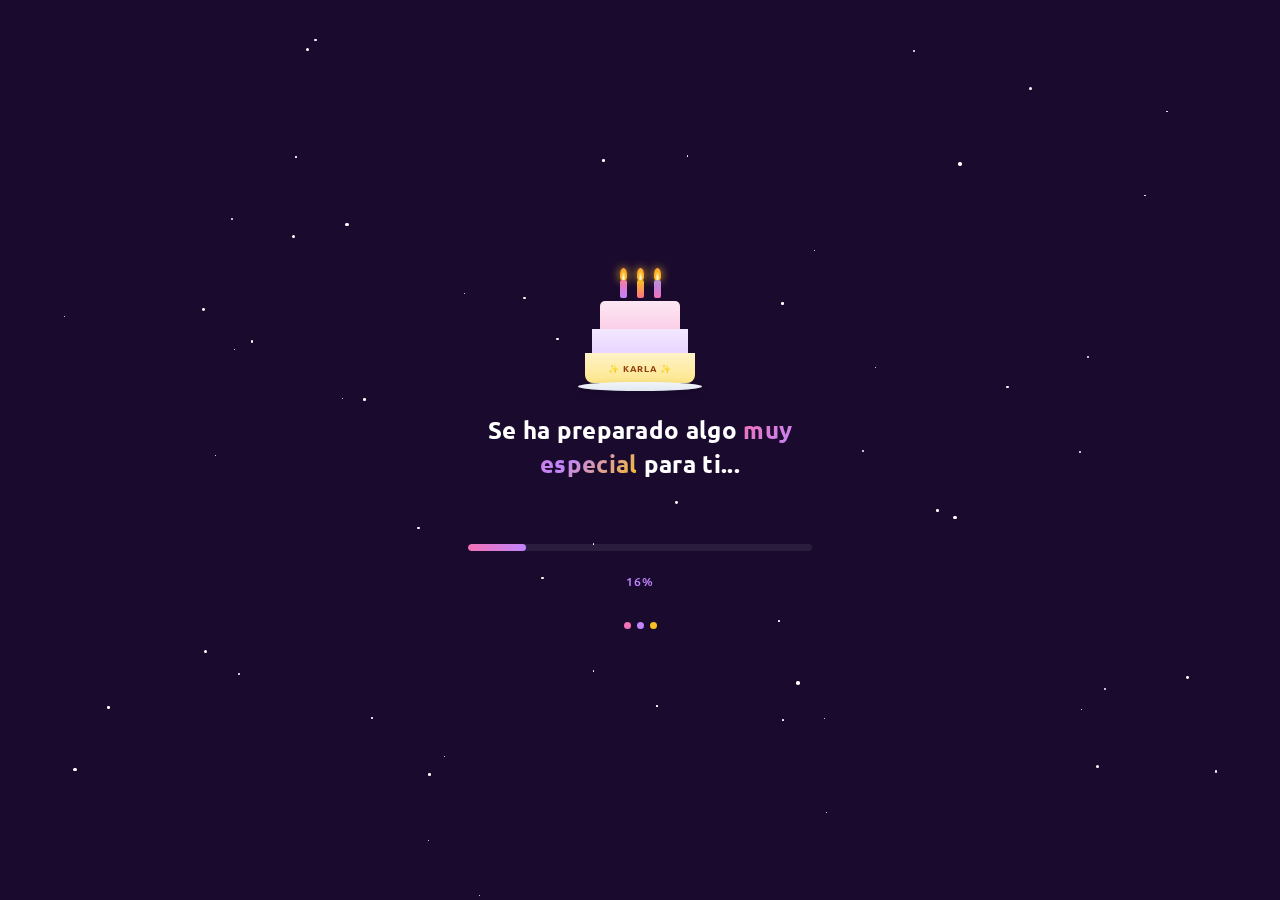
<file: index.html>
<!DOCTYPE html>
<html lang="es">
<head>
  <meta charset="UTF-8" />
  <meta name="viewport" content="width=device-width, initial-scale=1.0, maximum-scale=1.0" />
  <title>Preparando algo especial... ✨</title>
  <link href="https://fonts.googleapis.com/css2?family=Ubuntu:wght@300;400;500;700&display=swap" rel="stylesheet" />
  <style>
    *, *::before, *::after { box-sizing: border-box; margin: 0; padding: 0; }

    body {
      min-height: 100dvh;
      background: #1a0a2e;
      display: flex;
      flex-direction: column;
      align-items: center;
      justify-content: center;
      font-family: 'Ubuntu', sans-serif;
      overflow: hidden;
      position: relative;
    }

    /* ── ESTRELLAS FONDO ── */
    .estrellas {
      position: fixed;
      inset: 0;
      pointer-events: none;
      z-index: 0;
    }
    .estrella {
      position: absolute;
      background: white;
      border-radius: 50%;
      animation: twinkle ease-in-out infinite;
    }
    @keyframes twinkle {
      0%, 100% { opacity: 0.2; transform: scale(1); }
      50%       { opacity: 1;   transform: scale(1.4); }
    }

    /* ── CONFETTI CAYENDO ── */
    .confetti-wrap {
      position: fixed;
      inset: 0;
      pointer-events: none;
      z-index: 0;
      overflow: hidden;
    }
    .confetti-wrap span {
      position: absolute;
      top: -12px;
      width: 7px; height: 7px;
      border-radius: 50%;
      animation: caer linear infinite;
      opacity: 0.8;
    }
    .confetti-wrap span:nth-child(1)  { left:4%;  background:#f472b6; animation-duration:5s;   animation-delay:0s;    width:5px; height:5px; border-radius:0; }
    .confetti-wrap span:nth-child(2)  { left:13%; background:#c084fc; animation-duration:6s;   animation-delay:.7s;   width:8px; height:4px; }
    .confetti-wrap span:nth-child(3)  { left:22%; background:#fbbf24; animation-duration:4.2s; animation-delay:1.1s;  border-radius:2px; }
    .confetti-wrap span:nth-child(4)  { left:33%; background:#fb7185; animation-duration:5.5s; animation-delay:1.8s; }
    .confetti-wrap span:nth-child(5)  { left:44%; background:#a78bfa; animation-duration:4.8s; animation-delay:0.4s;  height:5px; border-radius:0; }
    .confetti-wrap span:nth-child(6)  { left:55%; background:#f472b6; animation-duration:3.9s; animation-delay:0.9s;  width:9px; height:4px; }
    .confetti-wrap span:nth-child(7)  { left:64%; background:#fbbf24; animation-duration:5.1s; animation-delay:1.4s; }
    .confetti-wrap span:nth-child(8)  { left:73%; background:#c084fc; animation-duration:6.2s; animation-delay:0.6s;  border-radius:0; }
    .confetti-wrap span:nth-child(9)  { left:83%; background:#fb7185; animation-duration:4.4s; animation-delay:2s;    width:5px; height:8px; }
    .confetti-wrap span:nth-child(10) { left:93%; background:#a78bfa; animation-duration:5.7s; animation-delay:0.2s; }
    @keyframes caer {
      0%   { transform: translateY(-10px) rotate(0deg);   opacity:1; }
      100% { transform: translateY(110vh) rotate(540deg); opacity:0; }
    }

    /* ── CENTRO ── */
    .centro {
      position: relative;
      z-index: 1;
      display: flex;
      flex-direction: column;
      align-items: center;
      gap: 22px;
      padding: 0 28px;
      text-align: center;
      width: 100%;
      max-width: 400px;
    }

    /* Torta mini */
    .torta-mini {
      display: flex;
      flex-direction: column;
      align-items: center;
      gap: 0;
      animation: flotarTorta 3s ease-in-out infinite;
    }
    @keyframes flotarTorta {
      0%, 100% { transform: translateY(0); }
      50%       { transform: translateY(-8px); }
    }
    .velas-mini {
      display: flex;
      gap: 10px;
      margin-bottom: 3px;
    }
    .vela-mini {
      display: flex;
      flex-direction: column;
      align-items: center;
    }
    .llama-mini {
      width: 7px; height: 12px;
      background: radial-gradient(ellipse at 50% 80%, #fff 0%, #fbbf24 40%, #fb923c 80%, transparent 100%);
      border-radius: 50% 50% 20% 20%;
      animation: flamear 0.7s ease-in-out infinite alternate;
      filter: drop-shadow(0 0 5px #fbbf24);
    }
    .vela-mini .cuerpo { width:7px; height:18px; border-radius:2px; }
    .vela-mini:nth-child(1) .cuerpo { background: linear-gradient(#f472b6, #c084fc); }
    .vela-mini:nth-child(2) .cuerpo { background: linear-gradient(#fbbf24, #fb7185); }
    .vela-mini:nth-child(3) .cuerpo { background: linear-gradient(#a78bfa, #f472b6); }
    .vela-mini:nth-child(1) .llama-mini { animation-delay:0s; }
    .vela-mini:nth-child(2) .llama-mini { animation-delay:0.2s; }
    .vela-mini:nth-child(3) .llama-mini { animation-delay:0.4s; }
    @keyframes flamear {
      from { transform: scaleX(1) scaleY(1); }
      to   { transform: scaleX(0.85) scaleY(1.15); }
    }
    .capa-torta-top  { width:80px;  height:28px; background:linear-gradient(#fce7f3,#fbcfe8); border-radius:5px 5px 0 0; }
    .capa-torta-mid  { width:96px;  height:24px; background:linear-gradient(#f3e8ff,#e9d5ff); }
    .capa-torta-base { width:110px; height:30px; background:linear-gradient(#fef3c7,#fde68a); border-radius:0 0 8px 8px;
                       display:flex; align-items:center; justify-content:center;
                       font-size:0.55rem; font-weight:700; color:#92400e; letter-spacing:1px; }
    .plato-mini { width:124px; height:9px; background:linear-gradient(#f1f5f9,#e2e8f0); border-radius:50%; margin-top:-1px; box-shadow:0 3px 8px rgba(0,0,0,0.15); }

    /* Títulos */
    .titulo {
      font-size: 1.5rem;
      font-weight: 700;
      color: #ffffff;
      line-height: 1.4;
      letter-spacing: 0.3px;
    }
    .titulo span {
      background: linear-gradient(135deg, #f472b6, #c084fc, #fbbf24);
      -webkit-background-clip: text;
      -webkit-text-fill-color: transparent;
      background-clip: text;
    }

    .subtitulo-carga {
      font-size: 0.88rem;
      font-weight: 400;
      color: #d1b3e8;
      min-height: 20px;
      transition: opacity 0.3s;
    }

    /* Barra */
    .barra-wrap {
      width: 100%;
      background: rgba(255,255,255,0.08);
      border-radius: 100px;
      height: 7px;
      overflow: hidden;
    }
    .barra {
      height: 100%;
      width: 0%;
      border-radius: 100px;
      background: linear-gradient(90deg, #f472b6, #c084fc, #fbbf24);
      background-size: 200% 100%;
      animation: shimmerBarra 2s linear infinite;
      transition: width 0.35s ease;
    }
    @keyframes shimmerBarra {
      0%   { background-position:0% 0%; }
      100% { background-position:200% 0%; }
    }

    .porcentaje {
      font-size: 0.78rem;
      font-weight: 500;
      color: #c084fc;
      letter-spacing: 1px;
    }

    /* Puntos */
    .puntos span {
      display: inline-block;
      width: 7px; height: 7px;
      background: #f472b6;
      border-radius: 50%;
      margin: 0 3px;
      animation: bounce 1.1s ease-in-out infinite;
    }
    .puntos span:nth-child(2) { animation-delay:0.2s; background:#c084fc; }
    .puntos span:nth-child(3) { animation-delay:0.4s; background:#fbbf24; }
    @keyframes bounce {
      0%,100% { transform:translateY(0); opacity:0.5; }
      50%      { transform:translateY(-6px); opacity:1; }
    }

    /* Botón */
    .btn-entrar {
      display: none;
      width: 100%;
      padding: 15px 32px;
      background: linear-gradient(135deg, #f472b6, #c084fc);
      color: white;
      font-family: 'Ubuntu', sans-serif;
      font-size: 1.05rem;
      font-weight: 700;
      border: none;
      border-radius: 14px;
      box-shadow: 0 8px 24px rgba(244,114,182,0.35);
      text-decoration: none;
      text-align: center;
      animation: pulsarBtn 1.6s ease-in-out infinite;
      letter-spacing: 0.5px;
    }
    .btn-entrar.visible { display: block; }
    @keyframes pulsarBtn {
      0%,100% { transform:scale(1);    box-shadow:0 8px 24px rgba(244,114,182,0.35); }
      50%      { transform:scale(1.03); box-shadow:0 12px 30px rgba(244,114,182,0.55); }
    }

    .nota-btn {
      display: none;
      font-size: 0.75rem;
      color: #d1b3e8;
      font-weight: 300;
    }
    .nota-btn.visible { display: block; }
  </style>
</head>
<body>

  <!-- Estrellas generadas por JS -->
  <div class="estrellas" id="estrellas"></div>

  <!-- Confetti -->
  <div class="confetti-wrap" aria-hidden="true">
    <span></span><span></span><span></span><span></span><span></span>
    <span></span><span></span><span></span><span></span><span></span>
  </div>

  <div class="centro">

    <!-- Torta flotante -->
    <div class="torta-mini">
      <div class="velas-mini">
        <div class="vela-mini"><div class="llama-mini"></div><div class="cuerpo"></div></div>
        <div class="vela-mini"><div class="llama-mini"></div><div class="cuerpo"></div></div>
        <div class="vela-mini"><div class="llama-mini"></div><div class="cuerpo"></div></div>
      </div>
      <div class="capa-torta-top"></div>
      <div class="capa-torta-mid"></div>
      <div class="capa-torta-base">✨ KARLA ✨</div>
      <div class="plato-mini"></div>
    </div>

    <h1 class="titulo">Se ha preparado algo <span>muy especial</span> para ti...</h1>
    <p class="subtitulo-carga" id="subtitulo">Cargando ... ✨</p>

    <div class="barra-wrap">
      <div class="barra" id="barra"></div>
    </div>
    <p class="porcentaje" id="porcentaje">0%</p>

    <div class="puntos" id="puntos">
      <span></span><span></span><span></span>
    </div>

    <a href="mensaje-karla.html" class="btn-entrar" id="btnEntrar">
      💌 &nbsp; Abrir
    </a>
    <p class="nota-btn" id="notaBtn">GRACIAS POR TU AMISTAD 🤍</p>

  </div>

  <script>
    // Estrellas aleatorias
    const wrap = document.getElementById("estrellas");
    for (let i = 0; i < 60; i++) {
      const s = document.createElement("div");
      s.classList.add("estrella");
      const size = Math.random() * 2.5 + 1;
      s.style.cssText = `
        width:${size}px; height:${size}px;
        top:${Math.random()*100}%;
        left:${Math.random()*100}%;
        animation-duration:${Math.random()*3+2}s;
        animation-delay:${Math.random()*4}s;
      `;
      wrap.appendChild(s);
    }

    // Barra de carga
    const mensajes = [
      "Cargando ... ✨",
      "Realizando ajustes ⚙️",
      "Cargando música ... 🎵",
      "Limpiando ... 🧹",
      "Corrigiendo errores  ... ⚒️",
      "¡Terminado! 👍",
    ];

    const barraEl    = document.getElementById("barra");
    const porcEl     = document.getElementById("porcentaje");
    const subEl      = document.getElementById("subtitulo");
    const puntosEl   = document.getElementById("puntos");
    const btnEl      = document.getElementById("btnEntrar");
    const notaEl     = document.getElementById("notaBtn");

    let progreso = 0;
    let msgIdx   = 0;

    const tick = setInterval(() => {
      progreso = Math.min(progreso + Math.random() * 5 + 2, 100);
      barraEl.style.width    = progreso + "%";
      porcEl.textContent     = Math.floor(progreso) + "%";

      const nuevoIdx = Math.min(Math.floor((progreso / 100) * mensajes.length), mensajes.length - 1);
      if (nuevoIdx !== msgIdx) {
        msgIdx = nuevoIdx;
        subEl.style.opacity = "0";
        setTimeout(() => {
          subEl.textContent  = mensajes[msgIdx];
          subEl.style.opacity = "1";
        }, 250);
      }

      if (progreso >= 100) {
        clearInterval(tick);
        setTimeout(() => {
          puntosEl.style.display = "none";
          subEl.textContent = "¡Revísalo! 💌";
          btnEl.classList.add("visible");
          notaEl.classList.add("visible");
        }, 400);
      }
    }, 200);
  </script>

</body>
</html>
</file>
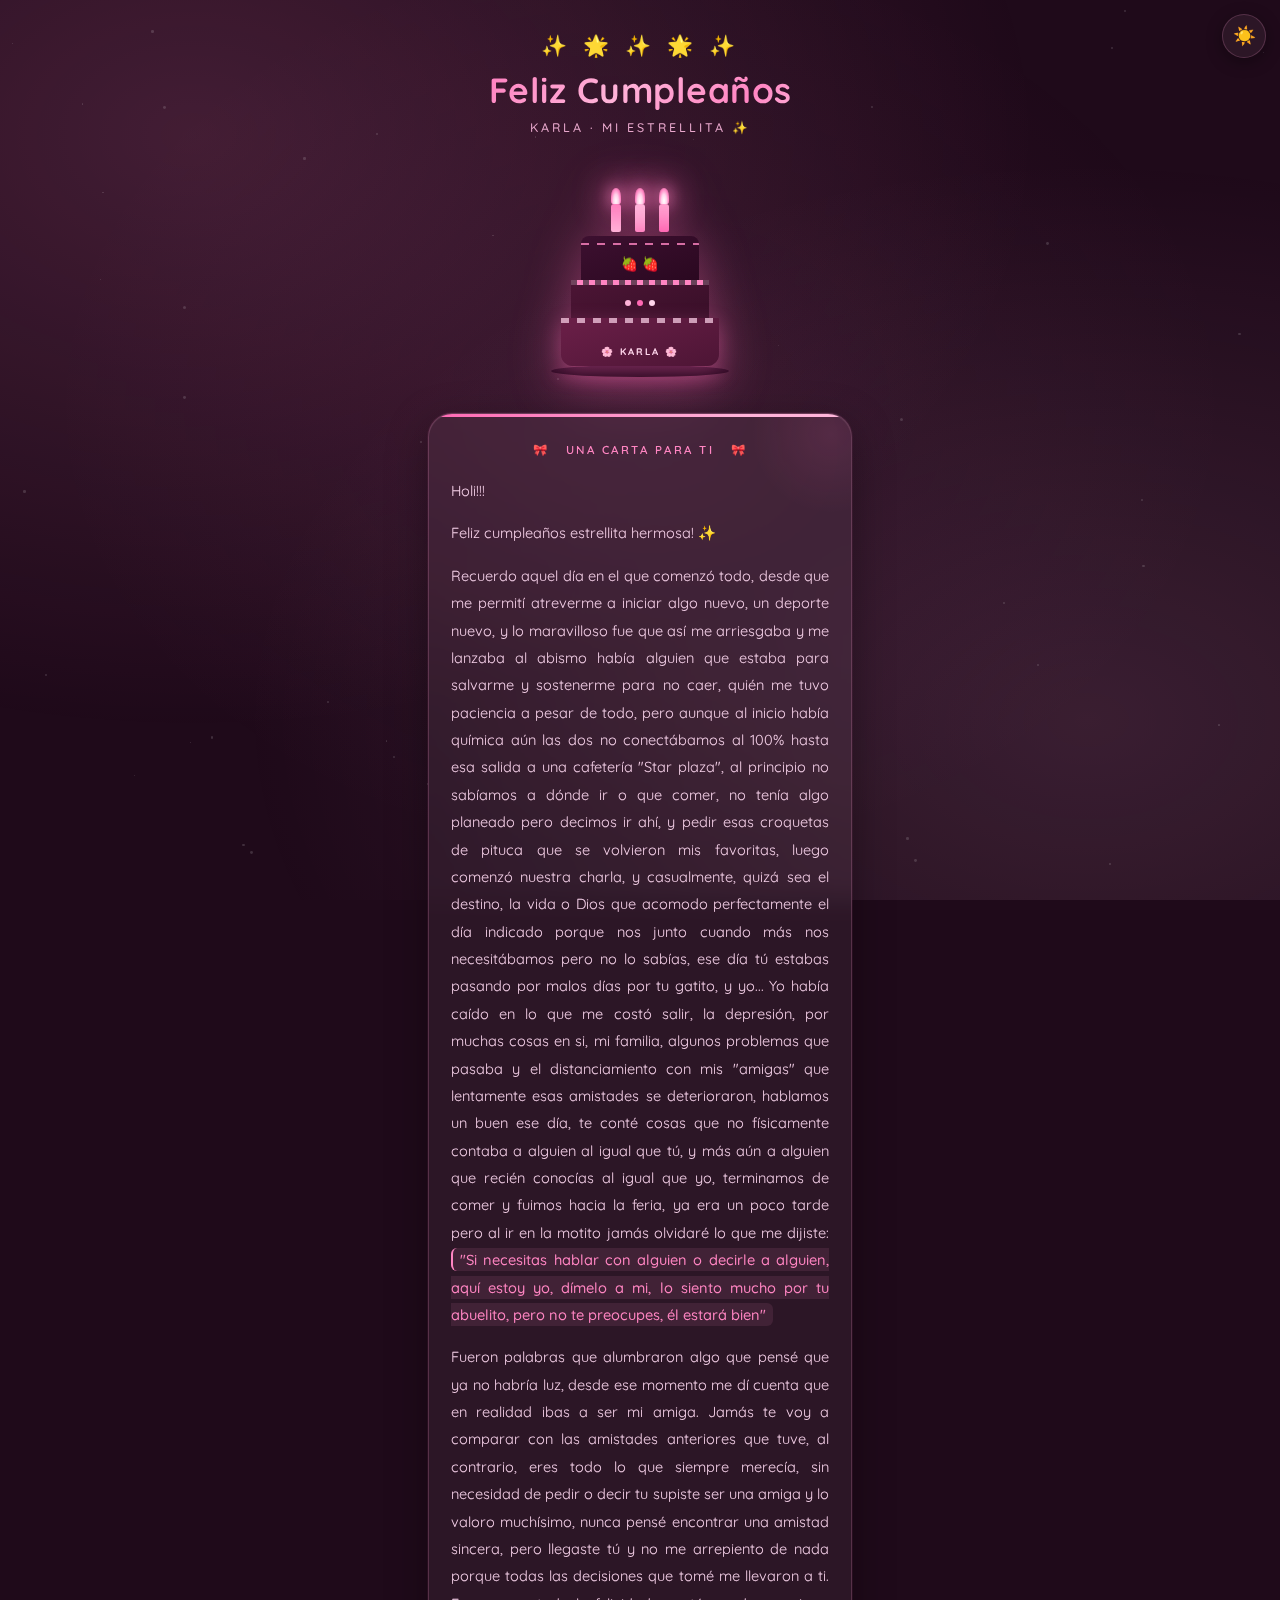
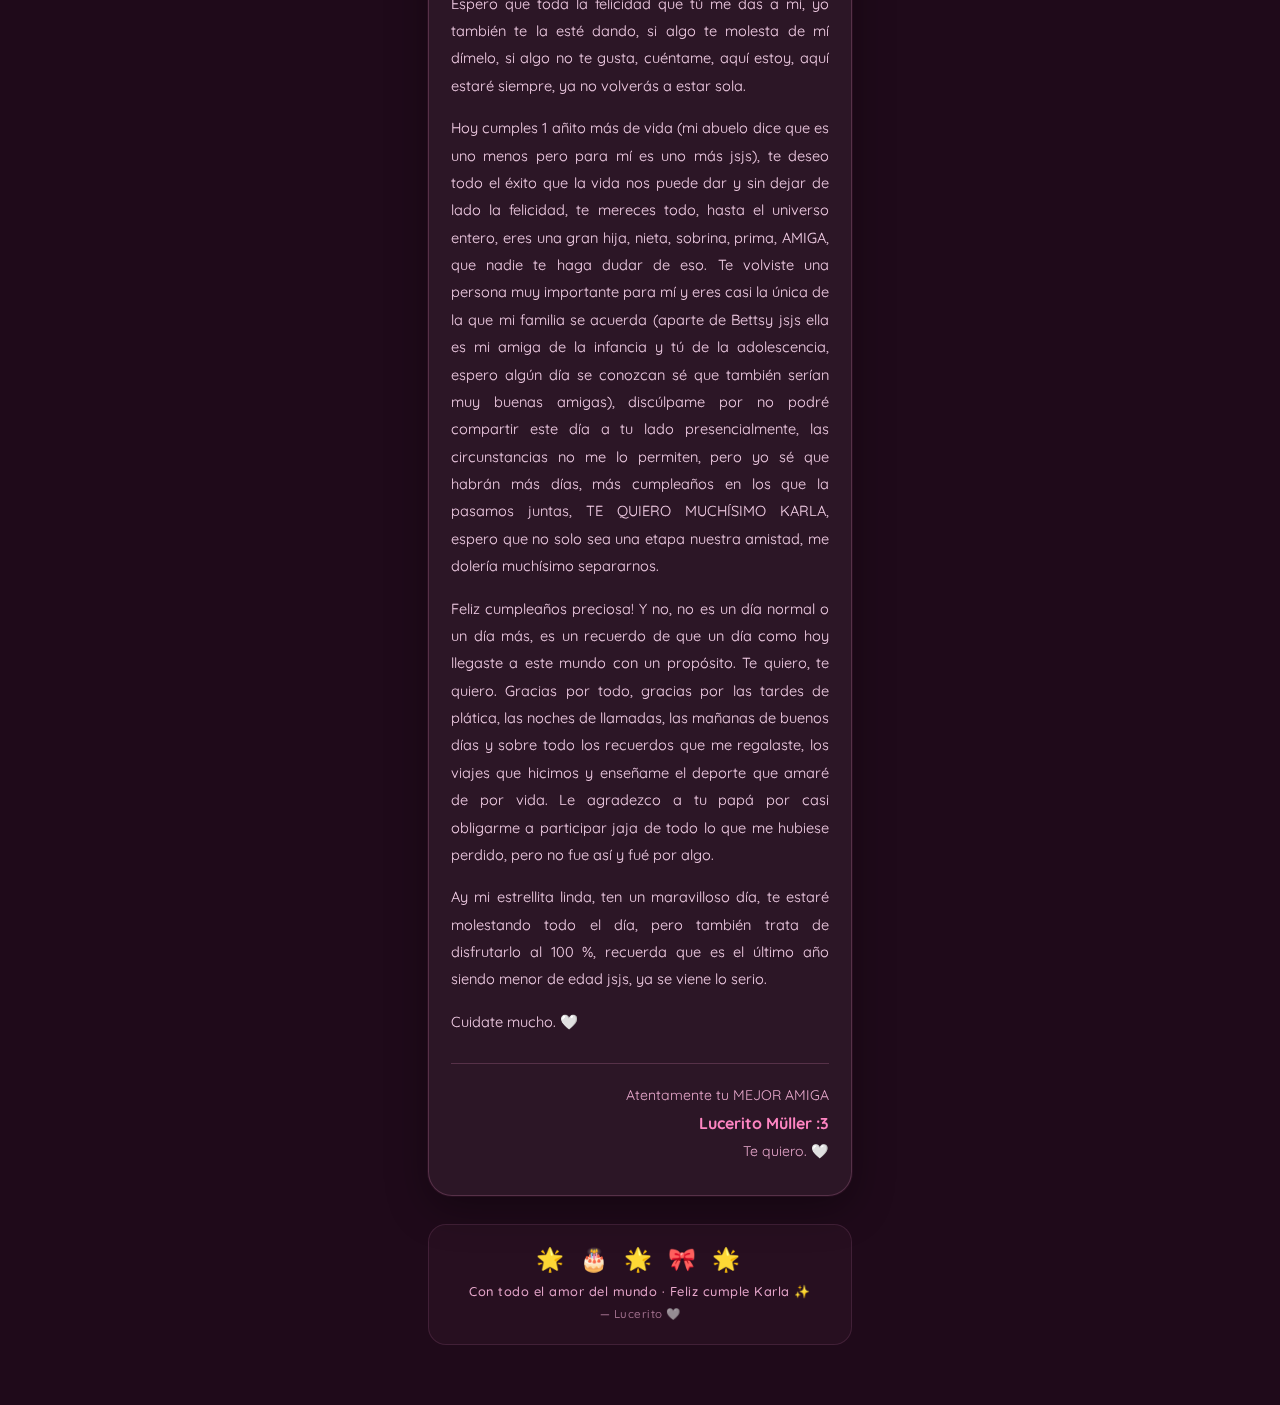
<file: mensaje-karla.html>
<!DOCTYPE html>
<html lang="es">
<head>
  <meta charset="UTF-8" />
  <meta name="viewport" content="width=device-width, initial-scale=1.0, maximum-scale=1.0" />
  <title>Feliz Cumpleaños Karla ✨</title>
  <link href="https://fonts.googleapis.com/css2?family=Quicksand:wght@300;400;500;600;700&display=swap" rel="stylesheet" />
  <link rel="stylesheet" href="style_completo2.css" />
</head>
<body>
  <button class="toggle-theme" id="btnTema" aria-label="Cambiar tema">☀️</button>

  <!-- Estrellas -->
  <div class="estrellas" id="estrellas" style="position:fixed;inset:0;pointer-events:none;z-index:0;"></div>

  <!-- Confetti -->
  <div class="confetti-wrap" aria-hidden="true">
    <span></span><span></span><span></span><span></span><span></span>
    <span></span><span></span><span></span><span></span><span></span>
    <span></span><span></span><span></span><span></span><span></span>
  </div>

  <div class="page">

    <!-- Header -->
    <div class="header">
      <span class="stars">✨ 🌟 ✨ 🌟 ✨</span>
      <h1>Feliz Cumpleaños</h1>
      <p class="subtitle">Karla · Mi Estrellita ✨</p>
    </div>

    <!-- Cake -->
    <div class="cake-wrap">
      <div class="cake">
        <div class="candles">
          <div class="candle"><div class="flame"></div><div class="candle-body"></div></div>
          <div class="candle"><div class="flame"></div><div class="candle-body"></div></div>
          <div class="candle"><div class="flame"></div><div class="candle-body"></div></div>
        </div>
        <div class="cake-top"></div>
        <div class="cake-mid"><div class="dots"><span></span><span></span><span></span></div></div>
        <div class="cake-base"></div>
        <div class="plate"></div>
      </div>
    </div>

    <!-- Carta -->
    <div class="card">
      <span class="card-label">🎀 &nbsp; Una carta para ti &nbsp; 🎀</span>

      <p>Holi!!!</p>
      <p>Feliz cumpleaños estrellita hermosa! ✨</p>
      <p>Recuerdo aquel día en el que comenzó todo, desde que me permití atreverme a iniciar algo nuevo, un deporte nuevo, y lo maravilloso fue que así me arriesgaba y me lanzaba al abismo había alguien que estaba para salvarme y sostenerme para no caer, quién me tuvo paciencia a pesar de todo, pero aunque al inicio había química aún las dos no conectábamos al 100% hasta esa salida a una cafetería "Star plaza", al principio no sabíamos a dónde ir o que comer, no tenía algo planeado pero decimos ir ahí, y pedir esas croquetas de pituca que se volvieron mis favoritas, luego comenzó nuestra charla, y casualmente, quizá sea el destino, la vida o Dios que acomodo perfectamente el día indicado porque nos junto cuando más nos necesitábamos pero no lo sabías, ese día tú estabas pasando por malos días por tu gatito, y yo... Yo había caído en lo que me costó salir, la depresión, por muchas cosas en si, mi familia, algunos problemas que pasaba y el distanciamiento con mis "amigas" que lentamente esas amistades se deterioraron, hablamos un buen ese día, te conté cosas que no físicamente contaba a alguien al igual que tú, y más aún a alguien que recién conocías al igual que yo, terminamos de comer y fuimos hacia la feria, ya era un poco tarde pero al ir en la motito jamás olvidaré lo que me dijiste: <em>"Si necesitas hablar con alguien o decirle a alguien, aquí estoy yo, dímelo a mi, lo siento mucho por tu abuelito, pero no te preocupes, él estará bien"</em></p>
      <p>Fueron palabras que alumbraron algo que pensé que ya no habría luz, desde ese momento me dí cuenta que en realidad ibas a ser mi amiga. Jamás te voy a comparar con las amistades anteriores que tuve, al contrario, eres todo lo que siempre merecía, sin necesidad de pedir o decir tu supiste ser una amiga y lo valoro muchísimo, nunca pensé encontrar una amistad sincera, pero llegaste tú y no me arrepiento de nada porque todas las decisiones que tomé me llevaron a ti. Espero que toda la felicidad que tú me das a mi, yo también te la esté dando, si algo te molesta de mí dímelo, si algo no te gusta, cuéntame, aquí estoy, aquí estaré siempre, ya no volverás a estar sola.</p>
      <p>Hoy cumples 1 añito más de vida (mi abuelo dice que es uno menos pero para mí es uno más jsjs), te deseo todo el éxito que la vida nos puede dar y sin dejar de lado la felicidad, te mereces todo, hasta el universo entero, eres una gran hija, nieta, sobrina, prima, AMIGA, que nadie te haga dudar de eso. Te volviste una persona muy importante para mí y eres casi la única de la que mi familia se acuerda (aparte de Bettsy jsjs ella es mi amiga de la infancia y tú de la adolescencia, espero algún día se conozcan sé que también serían muy buenas amigas), discúlpame por no podré compartir este día a tu lado presencialmente, las circunstancias no me lo permiten, pero yo sé que habrán más días, más cumpleaños en los que la pasamos juntas, TE QUIERO MUCHÍSIMO KARLA, espero que no solo sea una etapa nuestra amistad, me dolería muchísimo separarnos.</p>
      <p>Feliz cumpleaños preciosa! Y no, no es un día normal o un día más, es un recuerdo de que un día como hoy llegaste a este mundo con un propósito. Te quiero, te quiero. Gracias por todo, gracias por las tardes de plática, las noches de llamadas, las mañanas de buenos días y sobre todo los recuerdos que me regalaste, los viajes que hicimos y enseñame el deporte que amaré de por vida. Le agradezco a tu papá por casi obligarme a participar jaja de todo lo que me hubiese perdido, pero no fue así y fué por algo.</p>
      <p>Ay mi estrellita linda, ten un maravilloso día, te estaré molestando todo el día, pero también trata de disfrutarlo al 100 %, recuerda que es el último año siendo menor de edad jsjs, ya se viene lo serio.</p>
      <p>Cuidate mucho. 🤍</p>

      <div class="firma">
        <p>Atentamente tu MEJOR AMIGA</p>
        <p><strong>Lucerito Müller :3</strong></p>
        <p>Te quiero. 🤍</p>
      </div>
    </div>

    <!-- Footer -->
    <div class="footer">
      <span class="iconos">🌟 🎂 🌟 🎀 🌟</span>
      <p>Con todo el amor del mundo · Feliz cumple Karla ✨</p>
      <p style="margin-top:4px; font-size:0.72rem; opacity:0.6;">— Lucerito 🤍</p>
    </div>

  </div>

  <audio id="musicaFondo" loop preload="auto" autoplay>
    <source src="./music/musica.mp3" type="audio/mpeg" />
  </audio>

  <script src="script.js"></script>
  <script>
    // Estrellas aleatorias
    const wrap = document.getElementById("estrellas");
    for (let i = 0; i < 55; i++) {
      const s = document.createElement("div");
      const size = Math.random() * 2.4 + 0.8;
      s.style.cssText = `
        position:absolute;
        width:${size}px; height:${size}px;
        background:white; border-radius:50%;
        top:${Math.random()*100}%;
        left:${Math.random()*100}%;
        animation: twinkleS ${Math.random()*3+2}s ease-in-out ${Math.random()*4}s infinite alternate;
        opacity:0.15;
      `;
      wrap.appendChild(s);
    }
    const style = document.createElement("style");
    style.textContent = `@keyframes twinkleS { from{opacity:0.1;transform:scale(1)} to{opacity:0.9;transform:scale(1.5)} }`;
    document.head.appendChild(style);
  </script>

</body>
</html>
</file>
<file: style_completo2.css>
@import url('https://fonts.googleapis.com/css2?family=Quicksand:wght@300;400;500;600;700&display=swap');

*, *::before, *::after {
  box-sizing: border-box;
  margin: 0;
  padding: 0;
}

/* ══════════════════════════════════════
   VARIABLES — MODO OSCURO (default)
══════════════════════════════════════ */
:root {
  --bg1:           #1f0a1a;
  --bg2:           #2e0d22;
  --card-bg:       rgba(255, 220, 240, 0.06);
  --text:          #fde8f4;
  --muted:         #e8a8cc;
  --card-p:        #f5d0e8;
  --card-border:   rgba(255,160,210,0.2);
  --footer-bg:     rgba(255,160,210,0.04);
  --footer-border: rgba(255,160,210,0.12);
  --firma-border:  rgba(255,160,210,0.2);
  --em-bg:         rgba(255,150,200,0.1);
  --shadow:        rgba(0,0,0,0.35);
  --glow1:         rgba(255,130,190,0.16);
  --glow2:         rgba(255,180,220,0.12);
  --glow3:         rgba(220,100,170,0.08);
  --cake-top:      linear-gradient(160deg, #3d1030, #2a0820);
  --cake-mid:      linear-gradient(160deg, #4d1535, #380f28);
  --cake-base:     linear-gradient(160deg, #6b1f48, #4d1535);
  --plate-bg:      linear-gradient(#3d1030, #2a0820);
  --toggle-icon:   "☀️";
}

/* ══════════════════════════════════════
   VARIABLES — MODO CLARO
══════════════════════════════════════ */
:root.light {
  --bg1:           #fff0f7;
  --bg2:           #ffe4f0;
  --card-bg:       rgba(255,255,255,0.88);
  --text:          #5a1035;
  --muted:         #c2527a;
  --card-p:        #6b2040;
  --card-border:   rgba(255,100,170,0.22);
  --footer-bg:     rgba(255,150,200,0.07);
  --footer-border: rgba(255,100,170,0.15);
  --firma-border:  rgba(255,100,170,0.18);
  --em-bg:         rgba(255,100,170,0.1);
  --shadow:        rgba(200,80,130,0.1);
  --glow1:         rgba(255,150,200,0.14);
  --glow2:         rgba(255,180,220,0.12);
  --glow3:         rgba(255,120,180,0.07);
  --cake-top:      linear-gradient(160deg, #ffe4f0, #ffc8e0);
  --cake-mid:      linear-gradient(160deg, #ffd6ea, #ffbcd8);
  --cake-base:     linear-gradient(160deg, #ffbcd8, #ff8fbe);
  --plate-bg:      linear-gradient(#ffd6ea, #ffbcd8);
}

/* ══════════════════════════════════════
   BASE
══════════════════════════════════════ */
html, body {
  min-height: 100dvh;
  background: var(--bg1);
  font-family: 'Quicksand', sans-serif;
  color: var(--text);
  overflow-x: hidden;
  transition: background 0.4s ease, color 0.4s ease;
}

body::before {
  content: '';
  position: fixed;
  inset: 0;
  background:
    radial-gradient(ellipse at 15% 15%, var(--glow1) 0%, transparent 55%),
    radial-gradient(ellipse at 85% 80%, var(--glow2) 0%, transparent 55%),
    radial-gradient(ellipse at 50% 45%, var(--glow3) 0%, transparent 65%);
  pointer-events: none;
  z-index: 0;
  transition: background 0.4s;
}

/* ══════════════════════════════════════
   BOTÓN TOGGLE TEMA
══════════════════════════════════════ */
.toggle-theme {
  position: fixed;
  top: 14px;
  right: 14px;
  z-index: 200;
  width: 44px;
  height: 44px;
  border-radius: 50%;
  border: 1px solid var(--card-border);
  background: var(--card-bg);
  backdrop-filter: blur(12px);
  font-size: 1.15rem;
  cursor: pointer;
  display: flex;
  align-items: center;
  justify-content: center;
  box-shadow: 0 4px 16px var(--shadow);
  transition: background 0.3s, transform 0.15s, border 0.3s;
  -webkit-tap-highlight-color: transparent;
  touch-action: manipulation;
}
.toggle-theme:active { transform: scale(0.88); }

/* ══════════════════════════════════════
   CONFETTI
══════════════════════════════════════ */
.confetti-wrap {
  position: fixed;
  inset: 0;
  pointer-events: none;
  z-index: 1;
  overflow: hidden;
}
.confetti-wrap span {
  position: absolute;
  top: -12px;
  width: 7px; height: 7px;
  border-radius: 50%;
  animation: fall linear infinite;
  opacity: 0.75;
}
.confetti-wrap span:nth-child(1)  { left:4%;  background:#ff85c2; animation-duration:5s;   animation-delay:0s;    width:5px; height:5px; border-radius:0; }
.confetti-wrap span:nth-child(2)  { left:12%; background:#ffb3d9; animation-duration:6s;   animation-delay:.6s;   width:9px; height:4px; border-radius:1px; }
.confetti-wrap span:nth-child(3)  { left:21%; background:#ffd6ec; animation-duration:4.3s; animation-delay:1.1s;  border-radius:2px; }
.confetti-wrap span:nth-child(4)  { left:31%; background:#ff69b4; animation-duration:5.6s; animation-delay:1.5s;  width:7px; }
.confetti-wrap span:nth-child(5)  { left:41%; background:#ffc0d9; animation-duration:4.9s; animation-delay:0.3s;  height:5px; border-radius:0; }
.confetti-wrap span:nth-child(6)  { left:51%; background:#ff85c2; animation-duration:3.9s; animation-delay:0.8s;  width:10px; height:4px; border-radius:1px; }
.confetti-wrap span:nth-child(7)  { left:61%; background:#ffd6ec; animation-duration:5.2s; animation-delay:1.3s; }
.confetti-wrap span:nth-child(8)  { left:71%; background:#ffb3d9; animation-duration:6.3s; animation-delay:0.5s;  border-radius:0; }
.confetti-wrap span:nth-child(9)  { left:81%; background:#ff69b4; animation-duration:4.5s; animation-delay:1.9s;  width:5px; height:9px; }
.confetti-wrap span:nth-child(10) { left:91%; background:#ffc0d9; animation-duration:5.8s; animation-delay:0.2s; }
.confetti-wrap span:nth-child(11) { left:16%; background:#ffd6ec; animation-duration:4.2s; animation-delay:2s;    width:5px; }
.confetti-wrap span:nth-child(12) { left:56%; background:#ff85c2; animation-duration:5.3s; animation-delay:1s;    height:5px; border-radius:0; }
.confetti-wrap span:nth-child(13) { left:76%; background:#ffb3d9; animation-duration:4s;   animation-delay:0.9s; }
.confetti-wrap span:nth-child(14) { left:36%; background:#ff69b4; animation-duration:4.7s; animation-delay:1.6s;  width:8px; height:6px; }
.confetti-wrap span:nth-child(15) { left:96%; background:#ffd6ec; animation-duration:3.4s; animation-delay:0.4s; }

@keyframes fall {
  0%   { transform: translateY(-12px) rotate(0deg);   opacity: 1; }
  100% { transform: translateY(110vh) rotate(720deg); opacity: 0; }
}

/* ══════════════════════════════════════
   LAYOUT
══════════════════════════════════════ */
.page {
  position: relative;
  z-index: 2;
  max-width: 460px;
  margin: 0 auto;
  padding: 32px 18px max(60px, calc(env(safe-area-inset-bottom) + 40px));
}

/* ══════════════════════════════════════
   HEADER
══════════════════════════════════════ */
.header {
  text-align: center;
  margin-bottom: 32px;
}
.header .stars {
  font-size: 1.3rem;
  letter-spacing: 5px;
  animation: twinkle 2s ease-in-out infinite alternate;
  display: block;
  margin-bottom: 10px;
}
.header h1 {
  font-size: 2.2rem;
  font-weight: 700;
  background: linear-gradient(135deg, #ff69b4 0%, #ffb3d9 45%, #ff85c2 75%, #ffd6ec 100%);
  -webkit-background-clip: text;
  -webkit-text-fill-color: transparent;
  background-clip: text;
  line-height: 1.25;
  margin-bottom: 8px;
  letter-spacing: 0.5px;
}
.header .subtitle {
  font-size: 0.78rem;
  color: var(--muted);
  letter-spacing: 3px;
  text-transform: uppercase;
  font-weight: 500;
}
@keyframes twinkle {
  from { opacity: 0.5; text-shadow: 0 0 5px #ff85c2; }
  to   { opacity: 1;   text-shadow: 0 0 20px #ff85c2, 0 0 40px #ff69b4; }
}

/* ══════════════════════════════════════
   CAKE
══════════════════════════════════════ */
.cake-wrap {
  display: flex;
  justify-content: center;
  align-items: flex-end;
  margin: 0 auto 36px;
  height: 210px;
}
.cake {
  display: flex;
  flex-direction: column;
  align-items: center;
  filter: drop-shadow(0 8px 24px rgba(255,105,180,0.4));
}

.candles {
  display: flex;
  gap: 14px;
  margin-bottom: 4px;
  align-items: flex-end;
}
.candle { display: flex; flex-direction: column; align-items: center; }
.flame {
  width: 10px; height: 16px;
  background: radial-gradient(ellipse at 50% 80%, #fff 0%, #ffd6ec 35%, #ff85c2 65%, transparent 100%);
  border-radius: 50% 50% 20% 20%;
  animation: flicker 0.8s ease-in-out infinite alternate;
  filter: drop-shadow(0 0 8px #ff85c2) drop-shadow(0 0 16px #ff69b4);
}
.candle-body { width: 10px; height: 28px; border-radius: 3px 3px 2px 2px; }
.candle:nth-child(1) .candle-body { background: linear-gradient(#ff85c2, #ffb3d9); }
.candle:nth-child(2) .candle-body { background: linear-gradient(#ffd6ec, #ff85c2); }
.candle:nth-child(3) .candle-body { background: linear-gradient(#ffb3d9, #ff69b4); }
.candle:nth-child(1) .flame { animation-delay: 0s; }
.candle:nth-child(2) .flame { animation-delay: 0.25s; }
.candle:nth-child(3) .flame { animation-delay: 0.5s; }
@keyframes flicker {
  0%   { transform: scaleX(1)    scaleY(1)    translateY(0);    opacity: 1; }
  33%  { transform: scaleX(0.88) scaleY(1.12) translateY(-1px); opacity: 0.9; }
  66%  { transform: scaleX(1.1)  scaleY(0.9)  translateY(1px);  opacity: 1; }
  100% { transform: scaleX(0.94) scaleY(1.06) translateY(-2px); opacity: 0.85; }
}

.cake-top {
  width: 118px; height: 44px;
  background: var(--cake-top);
  border-radius: 8px 8px 0 0;
  position: relative; overflow: hidden;
  display: flex; align-items: center; justify-content: center;
  transition: background 0.4s;
}
.cake-top::before {
  content: '';
  position: absolute; top: 7px; left: 0; right: 0; height: 2px;
  background: repeating-linear-gradient(90deg, #ff85c2 0, #ff85c2 8px, transparent 8px, transparent 16px);
  opacity: 0.8;
}
.cake-top::after { content: '🍓 🍓'; font-size: 0.85rem; margin-top: 10px; }

.cake-mid {
  width: 138px; height: 38px;
  background: var(--cake-mid);
  position: relative; overflow: hidden;
  display: flex; align-items: center; justify-content: center;
  transition: background 0.4s;
}
.cake-mid::before {
  content: '';
  position: absolute; top: 0; left: 0; right: 0; height: 5px;
  background: repeating-linear-gradient(90deg, rgba(255,255,255,0.2) 0, rgba(255,255,255,0.2) 6px, #ff85c2 6px, #ff85c2 12px);
}
.cake-mid .dots { display: flex; gap: 6px; margin-top: 8px; }
.cake-mid .dots span {
  width: 6px; height: 6px; border-radius: 50%;
  animation: bounce-dot 1.2s ease-in-out infinite alternate;
}
.cake-mid .dots span:nth-child(1) { background: #ffb3d9; }
.cake-mid .dots span:nth-child(2) { background: #ff69b4; animation-delay: 0.2s; }
.cake-mid .dots span:nth-child(3) { background: #ffd6ec; animation-delay: 0.4s; }
@keyframes bounce-dot {
  from { transform: translateY(0); }
  to   { transform: translateY(-5px); }
}

.cake-base {
  width: 158px; height: 48px;
  background: var(--cake-base);
  border-radius: 0 0 12px 12px;
  position: relative; overflow: hidden;
  box-shadow: 0 6px 20px rgba(255,105,180,0.3);
  transition: background 0.4s;
}
.cake-base::before {
  content: '';
  position: absolute; top: 0; left: 0; right: 0; height: 5px;
  background: repeating-linear-gradient(90deg, #ffd6ec 0, #ffd6ec 8px, transparent 8px, transparent 16px);
  opacity: 0.7;
}
.cake-base::after {
  content: '🌸  KARLA  🌸';
  position: absolute; bottom: 9px; left: 0; right: 0;
  text-align: center; font-size: 0.6rem; font-weight: 700;
  color: #ffd6ec; letter-spacing: 2px;
}

.plate {
  width: 178px; height: 12px;
  background: var(--plate-bg);
  border-radius: 50%; margin-top: -1px;
  box-shadow: 0 4px 16px rgba(255,105,180,0.25);
  transition: background 0.4s;
}

/* ══════════════════════════════════════
   CARD
══════════════════════════════════════ */
.card {
  background: var(--card-bg);
  border-radius: 24px;
  padding: 28px 22px;
  border: 1px solid var(--card-border);
  backdrop-filter: blur(12px);
  -webkit-backdrop-filter: blur(12px);
  position: relative; overflow: hidden;
  box-shadow:
    0 0 0 1px rgba(255,105,180,0.06),
    0 12px 40px var(--shadow),
    inset 0 1px 0 rgba(255,255,255,0.08);
  transition: background 0.4s, border 0.4s, box-shadow 0.4s;
}
.card::before {
  content: '';
  position: absolute; top: 0; left: 0; right: 0; height: 3px;
  background: linear-gradient(90deg, #ff69b4, #ffb3d9, #ffd6ec, #ff85c2, #ff69b4);
  background-size: 300% 100%;
  animation: shimmer 4s linear infinite;
}
.card::after {
  content: '';
  position: absolute; top: -60px; right: -60px;
  width: 160px; height: 160px;
  background: radial-gradient(circle, rgba(255,105,180,0.1) 0%, transparent 70%);
  pointer-events: none;
}
@keyframes shimmer {
  0%   { background-position: 0% 0%; }
  100% { background-position: 300% 0%; }
}

.card-label {
  font-size: 0.72rem;
  font-weight: 600;
  color: #ff85c2;
  text-align: center;
  margin-bottom: 20px;
  display: block;
  letter-spacing: 2.5px;
  text-transform: uppercase;
}
.card p {
  font-size: 0.91rem;
  font-weight: 400;
  line-height: 1.88;
  color: var(--card-p);
  margin-bottom: 15px;
  text-align: justify;
  transition: color 0.4s;
}
.card p:last-of-type { margin-bottom: 0; }

.card em {
  font-style: normal;
  color: #ff85c2;
  font-weight: 500;
  background: var(--em-bg);
  padding: 2px 7px;
  border-radius: 6px;
  border-left: 2px solid #ff85c2;
  transition: background 0.4s;
}

/* ══════════════════════════════════════
   FIRMA
══════════════════════════════════════ */
.firma {
  margin-top: 28px;
  padding-top: 20px;
  border-top: 1px solid var(--firma-border);
  text-align: right;
  transition: border-color 0.4s;
}
.firma p {
  font-size: 0.88rem !important;
  font-weight: 400 !important;
  color: var(--muted) !important;
  margin: 0 0 4px !important;
  line-height: 1.6 !important;
  text-align: right !important;
}
.firma strong { font-size: 1rem; font-weight: 700; color: #ff85c2; }
.firma .heart {
  font-size: 1.5rem;
  animation: heartbeat 1.3s ease-in-out infinite;
  display: inline-block;
  margin-top: 10px;
}
@keyframes heartbeat {
  0%,100% { transform: scale(1); }
  15%      { transform: scale(1.3); }
  30%      { transform: scale(1); }
  45%      { transform: scale(1.18); }
  60%      { transform: scale(1); }
}

/* ══════════════════════════════════════
   FOOTER
══════════════════════════════════════ */
.footer {
  text-align: center;
  margin-top: 28px;
  padding: 20px 16px;
  background: var(--footer-bg);
  border-radius: 18px;
  border: 1px solid var(--footer-border);
  transition: background 0.4s, border 0.4s;
}
.footer .iconos {
  font-size: 1.4rem;
  letter-spacing: 5px;
  animation: twinkle 2.5s ease-in-out infinite alternate;
  display: block;
  margin-bottom: 8px;
}
.footer p {
  font-size: 0.8rem;
  font-weight: 500;
  color: var(--muted);
  letter-spacing: 0.5px;
  line-height: 1.6;
}

/* ══════════════════════════════════════
   RESPONSIVE — iPhone SE y pantallas pequeñas
══════════════════════════════════════ */
@media (max-width: 360px) {
  .header h1    { font-size: 1.85rem; }
  .card         { padding: 20px 15px; border-radius: 18px; }
  .card p       { font-size: 0.86rem; line-height: 1.82; }
  .cake-wrap    { height: 185px; }
  .cake-top     { width: 100px; height: 38px; }
  .cake-mid     { width: 118px; height: 33px; }
  .cake-base    { width: 136px; height: 42px; }
  .plate        { width: 152px; }
  .toggle-theme { top: 10px; right: 10px; width: 42px; height: 42px; }
}

@media (max-width: 320px) {
  .header h1  { font-size: 1.6rem; }
  .card p     { font-size: 0.82rem; }
}
</file>
